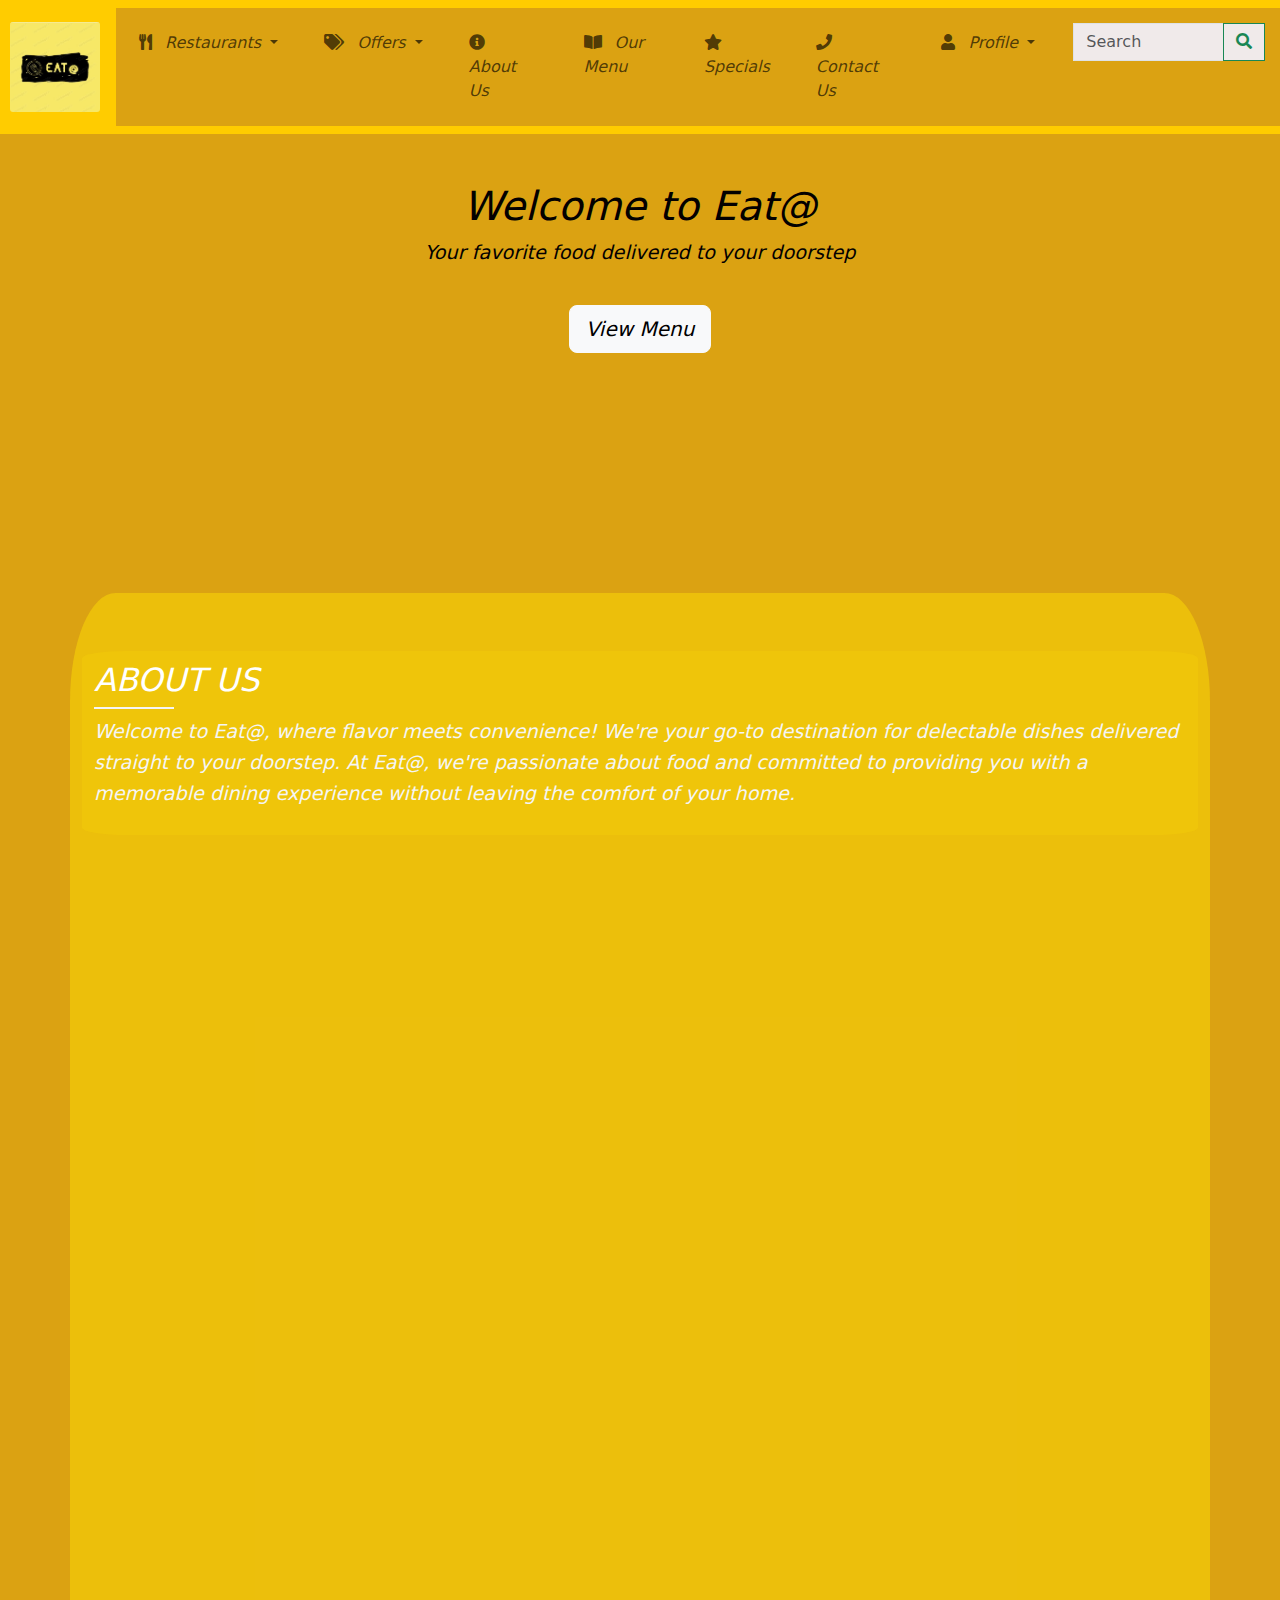
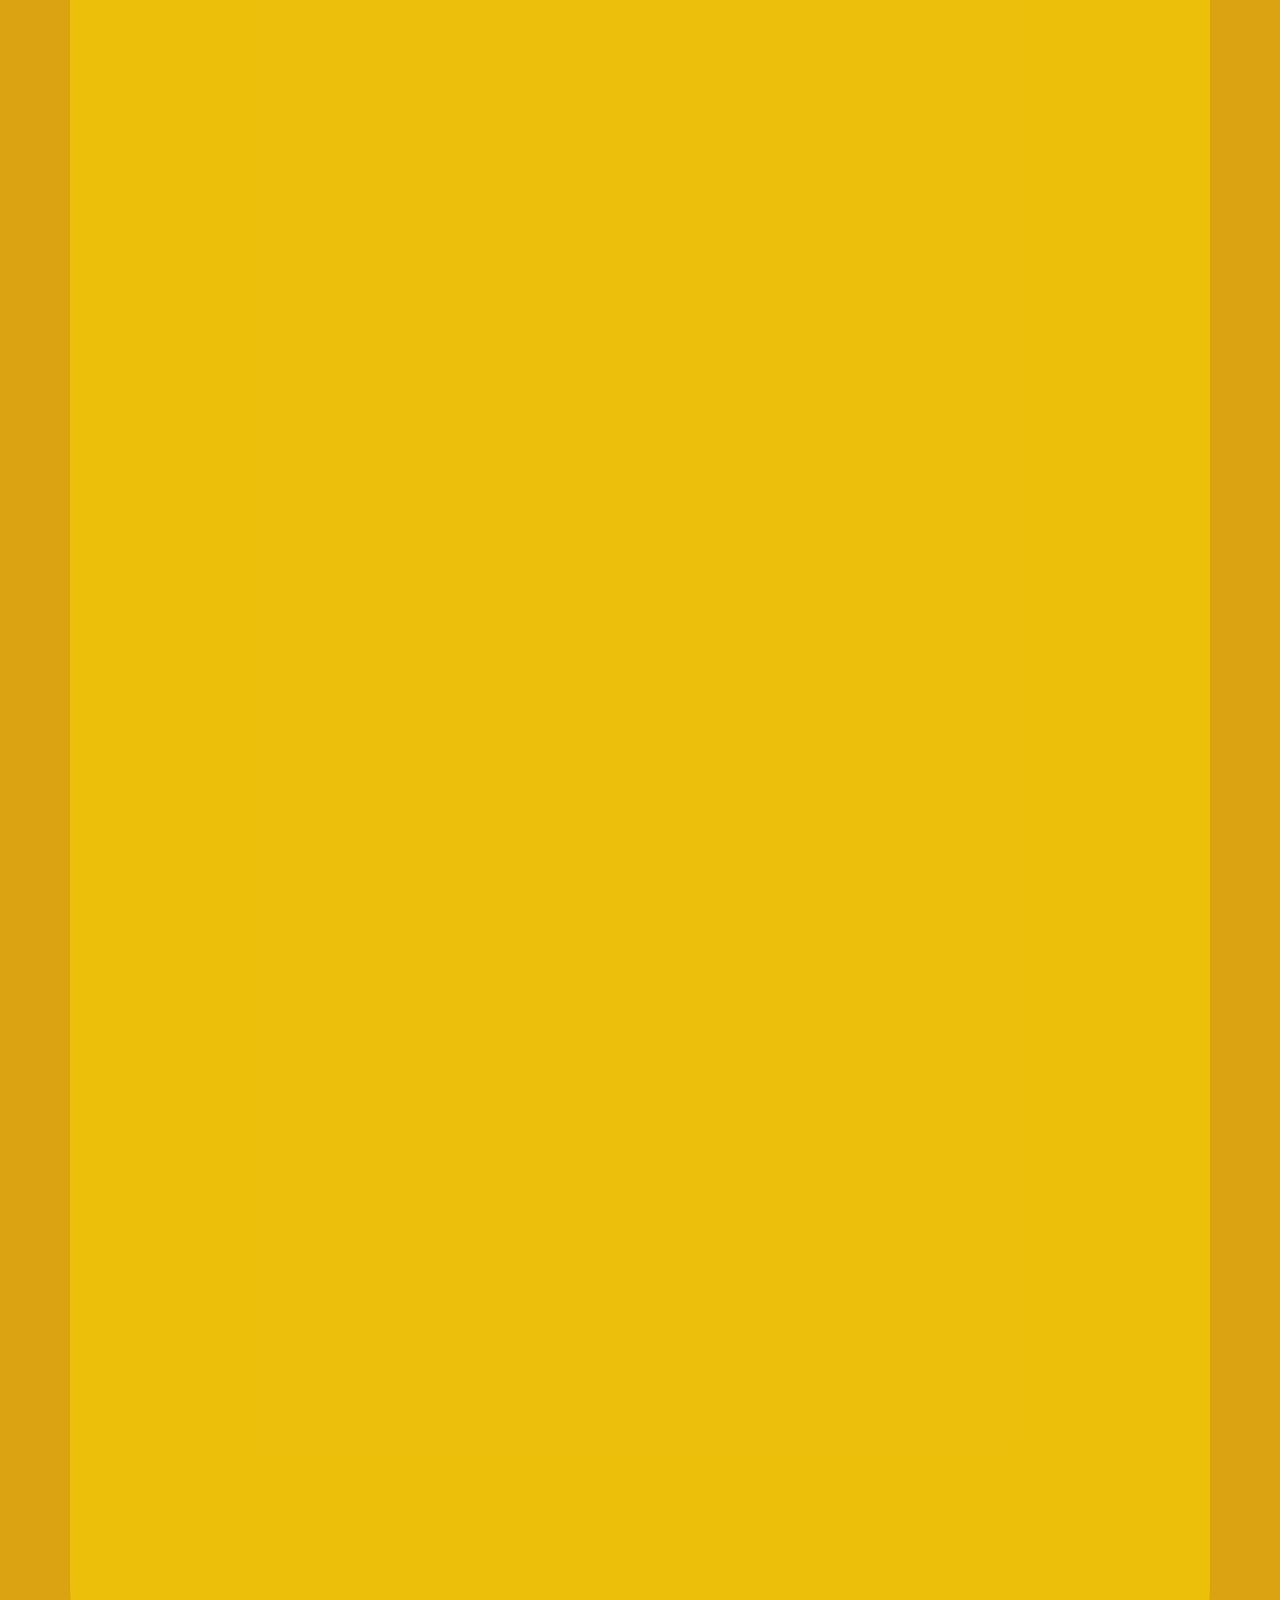
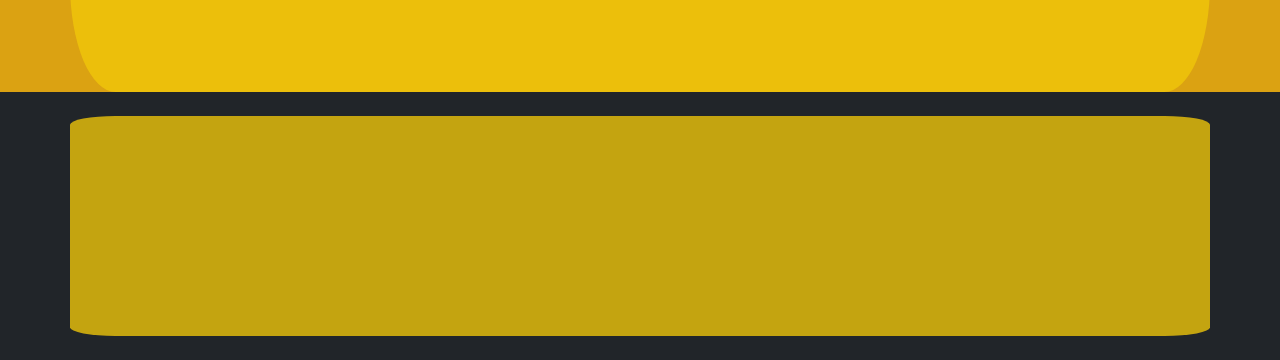
<file: home.html>
<!DOCTYPE html>
<html lang="en">
<head>
    <meta charset="UTF-8">
    <meta name="viewport" content="width=device-width, initial-scale=1.0">
    <title>EAT@</title>
    <!-- Link to Bootstrap 5 JS and Popper.js -->
    <script src="https://cdn.jsdelivr.net/npm/bootstrap@5.3.0/dist/js/bootstrap.bundle.min.js"></script>
    <link rel="stylesheet" href="https://cdnjs.cloudflare.com/ajax/libs/font-awesome/5.15.4/css/all.min.css">
<style>
        header {
            background-image: url(https://img.freepik.com/premium-vector/man-holding-smartphone-with-logistics-transport-delivery-man-location-icon-yellow-background-vector-illustration_327176-126.jpg?w=1380);
            background-size: cover;
            background-position: center;
            padding: 100px 0;
            text-align: center;
            position: relative;
        }
        body {
        overflow-x: hidden; /* This hides the horizontal scrollbar */
        }
        /* Define the keyframes for the zoom effect */
        @keyframes zoomIn {
        0% {
        transform: scale(1);
        }
        50% {
        transform: scale(1.1);
        }
        100% {
        transform: scale(1);
        }
        }
        /* Apply the animation and shadow to the logo */
        .navbar-brand img {
        animation: zoomIn 2s infinite;
        /* You can adjust the duration, iteration count, and other properties */
        transition: box-shadow 0.3s ease-in-out;
        }
        .navbar-brand img:hover {
        box-shadow: 0 0 20px rgba(0, 0, 0, 0.4); /* Add shadow on hover */
        }
        .head,body{
        font-family:Georgia, 'Times New Roman', Times, serif; font-style: italic;font-weight: bold; 
        }

        .custom-background{
       background-color: #dba212;
        }
        /* CSS for Testimonials Hover Effect */
        .testimonial-section .testimonial-card {
         position: relative;
        transition: transform 0.3s;
        }

        .testimonial-section .testimonial-card:hover {
         transform: scale(1.05); /* Increase the card size on hover */
         box-shadow: 0 0 20px rgba(0, 0, 0, 0.4); /* Add a shadow on hover */
        }
     

        h1 {
            color: #f5f5f5;
            font-size: 3em;
            margin: 20px 0;
            animation: slideInDown 1s both;
        }

        p {
            color: #f5f5f5;
            font-size: 1.5em;
            margin: 20px 0;
            animation: fadeIn 2s both;
        }

        /* Button styles */
        .btn {
            display: inline-block;
            padding: 10px 20px;
            background-color: #fff;
            color: #333;
            text-decoration: none;
            border-radius: 5px;
            transition: transform 0.3s, background-color 0.3s;
            font-size: 1.2em;
            margin-top: 20px;
            animation: fadeIn 2s both;
        }

        .btn:hover {
            transform: scale(1.1);
            background-color: #eee;
        }

        /* Additional feature styles */
        .row {
            display: flex;
            align-items: center;
            justify-content: center;
            margin-top: 40px;
            opacity: 0;
            animation: fadeIn 2s both;
        }

        .col-md-4 {
            text-align: center;
            animation: slideIn 1s both;
        }

        @keyframes slideInDown {
            from {
                transform: translateY(-100%);
                opacity: 0;
            }
            to {
                transform: translateY(0);
                opacity: 1;
            }
        }

        @keyframes slideIn {
            from {
                transform: translateY(30px);
                opacity: 0;
            }
            to {
                transform: translateY(0);
                opacity: 1;
            }
        }

        @keyframes fadeIn {
            from {
                opacity: 0;
            }
            to {
                opacity: 1;
            }
        }
        /* Basic styles for the container */
        .container {
            background-color: #f0c60aca;
            border-radius: 4%;
            color: white;
            padding: 10px;
        }

        /* Section titles */
        h2 {
            font-size: 2.5em;
            text-transform: uppercase;
            margin-bottom: 20px;
            position: relative;
            padding-bottom: 10px;
            color: #f5f5f5;
        }

        h2::after {
            content: "";
            display: block;
            width: 80px;
            height: 2px;
            background-color: #f5f5f5;
            position: absolute;
            bottom: 0;
            left: 0;
        }

        /* Paragraphs */
        p {
            font-size: 1.2em;
            line-height: 1.6;
            margin-bottom: 20px;
        }
        /* Testimonials */
        .testimonial-section {
            background-color: #f0c60aca;
        }
        .card {
            background-color: transparent;
            border: none;
            text-align: center;
            transition: transform 0.3s, background-color 0.3s;
            margin-bottom: 30px;
        }
        .card:hover {
            transform: scale(1.09);
            background-color: rgba(240, 198, 12, 0.5);
        }
        .card-title {
            font-size: 1.5em;
            margin: 10px 0;
        }
        .card-text {
            font-size: 1.2em;
            color: #222;
        }
        /* Contact Form */
        .form-group {
            margin-bottom: 20px;
        }

        /* Form button */
        .btn-primary {
            background-color: #f0c60aca;
            border-color: #f0c60aca;
        }

        .btn-primary:hover {
            background-color: #f0c60a;
        }
      /* Footer styles */
      footer {
            background-color: #222;
            color: #fff;
            padding: 20px 0;
        }

        footer a {
            color: #fff;
            text-decoration: none;
            margin: 0 10px;
            font-size: 18px;
        }

        footer a:hover {
            color: #f0c60a; /* Hover color */
        }

        footer p {
            margin-bottom: 10px;
        }

        footer .social-icons a {
            font-size: 24px;
        }

        footer .social-icons a:hover {
            transform: scale(1.2);
        }

        footer .social-icons a:not(:last-child) {
            margin-right: 10px;
        }

        /* Additional features */
        .address,
        .phone,
        .email {
            margin-bottom: 5px;
        }

        /* Responsive adjustments */
        @media (max-width: 768px) {
            footer .social-icons a {
                font-size: 20px;
            }

            footer a {
                font-size: 16px;
            }
        }
        /* Navbar styling */
        .navbar {
        background-color: #dba212 /* Change to your desired background color */
        }
        .navbar-brand img {
        border-radius: 6%;
        padding-left: 9%;
        }

        /* Dropdown styling */
        .nav-item.dropdown:hover .dropdown-menu {
        display: block;
        }
        .navbar-nav .nav-item {
            padding: 15px; /* Adjust the padding as needed */
            transition: transform 0.2s; /* Add transition for smoother animation */
        }
        /* Hide sections initially */
        .my-5 {
            opacity: 0;
            transform: translateY(20px);
            transition: opacity 0.5s ease, transform 0.5s ease;
        }
        /* Style for the search input field */
        .input-group .form-control {
            border-radius: 0; /* Remove rounded corners */
            border-right: none; /* Remove right border */
        }

        /* Style for the search icon button */
        .input-group .btn {
            border-radius: 0; /* Remove rounded corners */
            background-color: #f0eaea; /* Match the background color */
            margin: auto;
        }


</style>
</head>

<body class="custom-background">
    <nav class="navbar navbar-expand-lg navbar-light bg-yellow" style="background-color: #ffcc00;">
        <a class="navbar-brand" href="#">
            <img src="logo.jpg" alt="Your Logo" width="100" height="100" class="rounded-3" style="margin-left: 5%; padding: 5%;">
        </a>
        <div class="container;">
            <button class="navbar-toggler" type="button" data-toggle="collapse" data-target="#navbarNav"
                aria-controls="navbarNav" aria-expanded="false" aria-label="Toggle navigation">
                <span class="navbar-toggler-icon"></span>
            </button>
            <div class="collapse navbar-collapse" id="navbarNav" style="background-color: #dba212; padding-right: 0%;">
                <ul class="navbar-nav ms-auto">
                    <li class="nav-item dropdown">
                        <a class="nav-link dropdown-toggle" href="#" id="navbarDropdown1" role="button"
                            data-bs-toggle="dropdown" aria-expanded="false">
                            <i class="fas fa-utensils me-2"></i> Restaurants
                        </a>
                        <ul class="dropdown-menu" aria-labelledby="navbarDropdown1">
                            <li><a class="dropdown-item" href="nearbyees.html">Nearby</a></li>
                            <li><a class="dropdown-item" href="popular.html">Popular</a></li>
                        </ul>
                    </li>
                    <li class="nav-item dropdown">
                        <a class="nav-link dropdown-toggle" href="#" id="navbarDropdown2" role="button"
                            data-bs-toggle="dropdown" aria-expanded="false">
                            <i class="fas fa-tags me-2"></i> Offers
                        </a>
                        <ul class="dropdown-menu" aria-labelledby="navbarDropdown2">
                            <li><a class="dropdown-item" href="offers.html">Discounts & Combo Offers</a></li> <!-- Fixed typo here -->
                        </ul>
                    </li>
                    
                    <li class="nav-item">
                        <a class="nav-link" href="#aboutus"><i class="fas fa-info-circle me-2"></i> About Us</a>
                    </li>
                    <li class="nav-item">
                        <a class="nav-link" href="menu.html"><i class="fas fa-book-open me-2"></i> Our Menu</a>
                    </li>
                    <li class="nav-item">
                        <a class="nav-link" href="#specials"><i class="fas fa-star me-2"></i> Specials</a>
                    </li>
                    <li class="nav-item">
                        <a class="nav-link" href="#contact-us-section"><i class="fas fa-phone me-2"></i> Contact Us</a>
                    </li>
                    <li class="nav-item dropdown">
                        <a class="nav-link dropdown-toggle" href="#" id="navbarDropdown3" role="button"
                            data-bs-toggle="dropdown" aria-expanded="false">
                            <i class="fas fa-user me-2"></i> Profile
                        </a>
                        <ul class="dropdown-menu" aria-labelledby="navbarDropdown3">
                            <li><a class="dropdown-item" href="profile.html">View Profile</a></li>
                            <li><a class="dropdown-item" href="settings.html">Settings</a></li>
                            <li><a class="dropdown-item" href="index.html">Logout</a></li>
                        </ul>
                    </li>
                    <li class="nav-item">
                        <div class="input-group">
                            <input class="form-control" type="text" placeholder="Search" aria-label="Search" style="background-color: #f0eaea;">
                            <div class="input-group-append" style="background-color: #f0eaea;">
                                <button class="btn btn-outline-success" type="submit">
                                    <i class="fas fa-search"></i>
                                </button>
                            </div>
                        </div>
                    </li>
                </ul>
            </div>
        </div>
    </nav>
    
    
    <!-- Link to Bootstrap 5 JS and Popper.js -->
    <script src="https://cdn.jsdelivr.net/npm/bootstrap@5.3.0/dist/js/bootstrap.bundle.min.js"></script>
</body>
</html>
    <!-- Header Section with Background Image -->
<header class="text-white text-center py-5">
    <h1 style="color: #030000;">Welcome to Eat@</h1>
    <p style="color: #030000;">Your favorite food delivered to your doorstep</p>
    <a href="menu.html" class="btn btn-light btn-lg">View Menu</a>
    <!-- Additional Features -->
    <div class="row mt-4">
        <div class="col-md-4">
            <i class="fas fa-utensils fa-3x" style="color:green"></i>
            <h3 style="color:green">Delicious Cuisine</h3>
            <p style="color:green">Explore a diverse menu of mouthwatering dishes.</p>
        </div>
        <div class="col-md-4">
            <i class="fas fa-heart fa-3x" style="color:red;"></i>
            <h3 style="color:red;">Quality Ingredients</h3>
            <p  style="color:red;">We use fresh, locally-sourced ingredients.</p>
        </div>
        <div class="col-md-4">
            <i class="fas fa-clock fa-3x" style="color:rgb(42, 112, 165)"></i>
            <h3 style="color:rgb(42, 112, 165)">Fast Delivery</h3>
            <p style="color:rgb(42, 112, 165)">We ensure prompt delivery to satisfy your hunger.</p>
        </div>
    </div>
</header>

<div class="container my-"  style="background-color: #f0c60aca; border-radius: 4%; color: white;">
    <!-- About Section -->
    <section class="container my-5" id="aboutus">
        <h2>About Us</h2>
        <p>Welcome to Eat@, where flavor meets convenience! We're your go-to destination for delectable dishes delivered straight to your doorstep. At Eat@, we're passionate about food and committed to providing you with a memorable dining experience without leaving the comfort of your home.</p>
    </section>
    <section class="container my-5">
        <h2>Our Story</h2>
        <p>Eat@ was born out of a shared love for food, a desire to explore diverse culinary traditions, and a commitment to making your dining experiences extraordinary. Our journey began in a small kitchen with a big vision - to create a platform where food enthusiasts like you can enjoy a wide range of delicious dishes made with the finest ingredients.</p>
    </section>
    <section class="container my-5">
        <h2>What Sets Us Apart</h2>
        <p><ul>
            <li><strong>Culinary Excellence:</strong> Our team of experienced chefs is dedicated to crafting mouthwatering meals that tantalize your taste buds. From traditional favorites to innovative fusion creations, we're always pushing the boundaries of flavor.</li>
            <li><strong>Fresh Ingredients:</strong> We believe in the quality of ingredients, sourcing locally whenever possible to ensure the freshest and most flavorful dishes.</li>
            <li><strong>Convenient Ordering:</strong> Ordering from Eat@ is a breeze. Our user-friendly website and mobile app make it simple to browse our menu, place orders, and track your deliveries in real-time.</li>
            <li><strong>Prompt Delivery:</strong> We understand that hunger doesn't wait. That's why we strive to deliver your order promptly, ensuring your meal arrives hot and ready to enjoy.</li>
            <li><strong>Customer-Centric Approach:</strong> Your satisfaction is our priority. Our dedicated customer support team is always available to assist you with any questions or concerns.</li>
        </ul></p>
    </section>
    <section class="container my-5" id="menu">
        <h2>Our Menu</h2>
        <p>Explore our extensive menu, featuring a wide array of dishes that cater to all tastes and dietary preferences. Whether you're a fan of hearty comfort food, health-conscious options, or crave international cuisine, Eat@ has something for everyone.</p>

    <h2>Join Us on this Culinary Adventure</h2>
    <p>We invite you to join us on this culinary adventure. Whether it's a solo meal, a family feast, or a virtual gathering with friends, Eat@ is here to make your dining experience exceptional. Let us be your culinary storytellers, bringing the world of flavors to your doorstep.</p>

    <p>Thank you for choosing Eat@. We look forward to serving you a memorable meal, one bite at a time.</p>
    
    <p>Savor the moment, savor the flavor, with Eat@.</p>
    </section>
    <!-- Testimonials Section -->
<section class="container my-5 testimonial-section">
    <h2>What Our Customers Say</h2>
    <div class="row">
        <div class="col-md-4">
            <div class="card testimonial-card">
                <div class="card-body">
                    <h5 class="card-title">John Doe</h5>
                    <p class="card-text">"I love the variety of dishes offered by Eat@. Their delivery is always on time, and the food is delicious!"</p>
                </div>
            </div>
        </div>
        <div class="col-md-4">
            <div class="card testimonial-card">
                <div class="card-body">
                    <h5 class="card-title">Jane Smith</h5>
                    <p class="card-text">"Eat@ has become my go-to choice for ordering food. The quality and taste are outstanding."</p>
                </div>
            </div>
        </div>
        <div class="col-md-4">
            <div class="card testimonial-card">
                <div class="card-body">
                    <h5 class="card-title">Mike Johnson</h5>
                    <p class="card-text">"I've tried several dishes from Eat@, and each one has been a delightful experience. Highly recommended!"</p>
                </div>
            </div>
        </div>
    </div>
</section>
    <!-- Specials Section -->
<section class="container my-5" id="specials">
    <h2>Specials</h2>
    <p>Check out our latest specials and offers:</p>
    <ul>
        <li><strong>Today's Special:</strong> Enjoy a 20% discount on our chef's special dish.</li>
        <li><strong>Weekend Deals:</strong> Every weekend, get a free dessert with your order.</li>
        <li><strong>Happy Hour:</strong> Join us for happy hour from 4 PM to 6 PM and get 50% off on selected drinks.</li>
    </ul>
</section>
    <div id="contact-us-section" class="container my-5"></div>
    <!-- Contact Section -->
    <section class="container my-5">
        <h2>Contact Us</h2>
        <p>If you have any questions or need assistance, feel free to contact us.</p>
        <form action="process_contact_form.php" method="post" id="contactForm">
            <div class="form-group">
                <label for="name">Your Name</label>
                <input type="text" class="form-control" id="name" name="name" placeholder="Your Name">
            </div>
            <div class="form-group">
                <label for="email">Email Address</label>
                <input type="email" class="form-control" id="email" name="email" placeholder="Email Address">
            </div>
            <div class="form-group">
                <label for="message">Message</label>
                <textarea class="form-control" id="message" name="message" rows="5" placeholder="Your Message"></textarea>
            </div>
            <button type="submit" class="btn btn-primary">Send Message</button>
        </form>
        
    </section>
</div>
</div>
<!-- Include jQuery -->
<script src="https://code.jquery.com/jquery-3.6.0.min.js"></script>

<!-- Your JavaScript for form -->
<script>
$(document).ready(function(){
    $('#contactForm').submit(function(e){
        e.preventDefault();
        var formData = $(this).serialize();
        
        $.ajax({
            type: 'POST',
            url: $(this).attr('action'),
            data: formData,
            success: function(response) {
                // Check the response from the PHP script
                if (response.trim() === 'Message sent successfully!') {
                    // Display success message as a popup
                    alert("Message sent successfully!");
                    // You can use more stylish modal/popup libraries here
                } else {
                    // If there's an error, you can handle it accordingly
                    alert("An error occurred: " + response);
                }
            }
        });
    });
});
</script>

   <!-- Footer styling -->
<footer class="bg-dark text-white py-4">
    <div class="container">
        <div class="row">
            <div class="col-md-4">
                <h4>About Us</h4>
                <p>Welcome to Eat@, your one-stop destination for delicious food delivered to your doorstep. We are passionate about serving quality meals made from fresh ingredients.</p>
            </div>
            <div class="col-md-4">
                <h4>Contact Information</h4>
                <ul class="list-unstyled">
                    <li><i class="fas fa-map-marker-alt"></i> 123 Main Street, City, Country</li>
                    <li><i class="fas fa-phone"></i> 9791234293</li>
                    <li><i class="fas fa-envelope"></i> info@eatat.com</li>
                </ul>
            </div>
            <div class="col-md-4">
                <h4>Connect with Us</h4>
                <div class="social-icons">
                    <a href="#" class="fab fa-facebook" style="color: rgb(0, 51, 255);"></a>
                    <a href="#" class="fab fa-instagram" style="color: rgb(255, 30, 0);"></a>
                    <a href="#" class="fab fa-linkedin" style="color: rgb(0, 123, 255);"></a>
                    <a href="#" class="fab fa-pinterest" style="color: rgb(255, 0, 0);"></a>
                    <!-- Add more social icons as needed -->
                </div>
            </div>
        </div>
    </div>
</footer>
<!-- Add Bootstrap JS and jQuery -->
<script src="https://code.jquery.com/jquery-3.6.0.min.js"></script>
<link rel="stylesheet" href="https://cdn.jsdelivr.net/npm/bootstrap@5.3.0/dist/css/bootstrap.min.css">
<script src="https://cdn.jsdelivr.net/npm/bootstrap@5.3.0/dist/js/bootstrap.min.js"></script>
<script>
    // Function to check if an element is in the viewport
function isInViewport(element) {
    var rect = element.getBoundingClientRect();
    return (
        rect.top >= 0 &&
        rect.left >= 0 &&
        rect.bottom <= (window.innerHeight || document.documentElement.clientHeight) &&
        rect.right <= (window.innerWidth || document.documentElement.clientWidth)
    );
}
// Function to handle animations
function animateSections() {
    const sections = document.querySelectorAll('.my-5');

    sections.forEach((section) => {
        if (isInViewport(section)) {
            section.style.opacity = 1;
            section.style.transform = 'translateY(0)';
        }
    });
}

// Add an event listener for scroll
window.addEventListener('scroll', animateSections);
// Initial call to animate sections when the page loads
animateSections();
</script>  
<script>
    // Add an event listener for scroll
    window.addEventListener('scroll', animateSections);
    // Initial call to animate sections when the page loads
    animateSections();
</script>
<script>
    $(document).ready(function() {
        // Toggle the navigation when the toggle icon is clicked
        $('.navbar-toggler').click(function() {
            $('#navbarNav').toggleClass('show');
        });
    });
</script>  
</div>
</body>
</html>
</file>
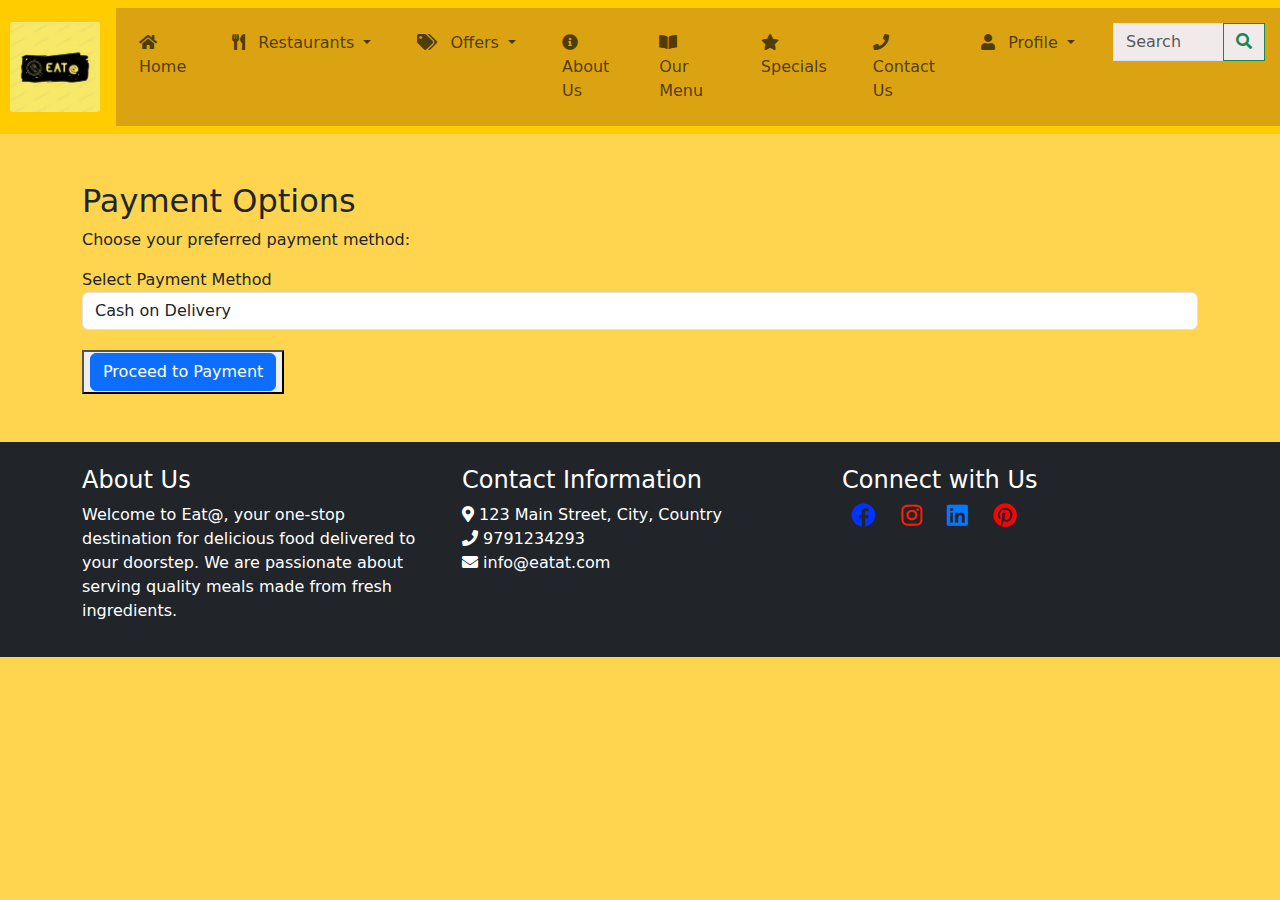
<file: payment.html>
<!DOCTYPE html>
<html lang="en">
<head>
    <meta charset="UTF-8">
    <meta name="viewport" content="width=device-width, initial-scale=1.0">
    <title>Payment</title>
    <link rel="stylesheet" href="https://cdn.jsdelivr.net/npm/bootstrap@5.3.0/dist/css/bootstrap.min.css">
    <link rel="stylesheet" href="https://cdnjs.cloudflare.com/ajax/libs/font-awesome/5.15.4/css/all.min.css">
    <style>
         body {
       
            background-color:#FFD54F;
         
        }
            /* Define the keyframes for the zoom effect */
            @keyframes zoomIn {
        0% {
        transform: scale(1);
        }
        50% {
        transform: scale(1.1);
        }
        100% {
        transform: scale(1);
        }
        }
.form-group {
    margin-bottom: 20px;
}

@media (max-width: 576px) {
    .form-control {
        width: 100%;
    }
}/* Navbar styling */
.navbar {
        background-color: #dba212 /* Change to your desired background color */
        }
        .navbar-brand img {
        border-radius: 6%;
        padding-left: 9%;
        }

        /* Dropdown styling */
        .nav-item.dropdown:hover .dropdown-menu {
        display: block;
        }
        .navbar-nav .nav-item {
            padding: 15px; /* Adjust the padding as needed */
            transition: transform 0.2s; /* Add transition for smoother animation */
        }
        /* Hide sections initially */
       
        /* Style for the search input field */
        .input-group .form-control {
            border-radius: 0; /* Remove rounded corners */
            border-right: none; /* Remove right border */
        }

        /* Style for the search icon button */
        .input-group .btn {
            border-radius: 0; /* Remove rounded corners */
            background-color: #f0eaea; /* Match the background color */
            margin: auto;
        }
         /* Footer styles */
         footer {
            background-color: #222;
            color: #fff;
            padding: 20px 0;
        }

        footer a {
            color: #fff;
            text-decoration: none;
            margin: 0 10px;
            font-size: 18px;
        }

        footer a:hover {
            color: #f0c60a; /* Hover color */
        }

        footer p {
            margin-bottom: 10px;
        }

        footer .social-icons a {
            font-size: 24px;
        }

        footer .social-icons a:hover {
            transform: scale(1.2);
        }

        footer .social-icons a:not(:last-child) {
            margin-right: 10px;
        }

        /* Additional features */
        .address,
        .phone,
        .email {
            margin-bottom: 5px;
        }

        /* Responsive adjustments */
        @media (max-width: 768px) {
            footer .social-icons a {
                font-size: 20px;
            }

            footer a {
                font-size: 16px;
            }
        }

    </style>
</head>
<body>
    <nav class="navbar navbar-expand-lg navbar-light bg-yellow" style="background-color: #ffcc00;">
        <a class="navbar-brand" href="#">
            <img src="logo.jpg" alt="Your Logo" width="100" height="100" class="rounded-3" style="margin-left: 5%; padding: 5%;">
        </a>
        
        <div class="container;">
            <button class="navbar-toggler" type="button" data-toggle="collapse" data-target="#navbarNav"
            aria-controls="navbarNav" aria-expanded="false" aria-label="Toggle navigation">
            <span class="navbar-toggler-icon"></span>
        </button>
            <div class="collapse navbar-collapse" id="navbarNav" style="background-color: #dba212; padding-right: 0%;">
                <ul class="navbar-nav ms-auto">
                    <li class="nav-item">
                        <a class="nav-link" href="home.html"><i class="fas fa-home"></i>Home</a>
                    </li>
                    <li class="nav-item dropdown">
                        <a class="nav-link dropdown-toggle" href="#" id="navbarDropdown1" role="button"
                            data-bs-toggle="dropdown" aria-expanded="false">
                            <i class="fas fa-utensils me-2"></i> Restaurants
                        </a>
                        <ul class="dropdown-menu" aria-labelledby="navbarDropdown1">
                            <li><a class="dropdown-item" href="nearbyees.html">Nearby</a></li>
                            <li><a class="dropdown-item" href="popular.html">Popular</a></li>
                        </ul>
                    </li>
                    <li class="nav-item dropdown">
                        <a class="nav-link dropdown-toggle" href="#" id="navbarDropdown2" role="button"
                            data-bs-toggle="dropdown" aria-expanded="false">
                            <i class="fas fa-tags me-2"></i> Offers
                        </a>
                        <ul class="dropdown-menu" aria-labelledby="navbarDropdown2">
                            <li><a class="dropdown-item" href="offers.html">Discounts & Combo Offers</a></li> <!-- Fixed typo here -->
                        </ul>
                    </li>
                    
                    <li class="nav-item">
                        <a class="nav-link" href="home.html"><i class="fas fa-info-circle me-2"></i> About Us</a>
                    </li>
                    <li class="nav-item">
                        <a class="nav-link" href="menu.html"><i class="fas fa-book-open me-2"></i> Our Menu</a>
                    </li>
                    <li class="nav-item">
                        <a class="nav-link" href="home.html"><i class="fas fa-star me-2"></i> Specials</a>
                    </li>
                    <li class="nav-item">
                        <a class="nav-link" href="home.html"><i class="fas fa-phone me-2"></i> Contact Us</a>
                    </li>
                    <li class="nav-item dropdown">
                        <a class="nav-link dropdown-toggle" href="#" id="navbarDropdown3" role="button"
                            data-bs-toggle="dropdown" aria-expanded="false">
                            <i class="fas fa-user me-2"></i> Profile
                        </a>
                        <ul class="dropdown-menu" aria-labelledby="navbarDropdown3">
                            <li><a class="dropdown-item" href="profile.html">View Profile</a></li>
                            <li><a class="dropdown-item" href="settings.html">Settings</a></li>
                            <li><a class="dropdown-item" href="index.html">Logout</a></li>
                        </ul>
                    </li>
                    <li class="nav-item">
                        <div class="input-group">
                            <input class="form-control" type="text" placeholder="Search" aria-label="Search" style="background-color: #f0eaea;">
                            <div class="input-group-append" style="background-color: #f0eaea;">
                                <button class="btn btn-outline-success" type="submit">
                                    <i class="fas fa-search"></i>
                                </button>
                            </div>
                        </div>
                    </li>
                </ul>
            </div>
        </div>
    </nav>
    <section class="container my-5" id="payment-section">
        <h2>Payment Options</h2>
        <p>Choose your preferred payment method:</p>
        <form>
            <div class="form-group">
                <label for="payment-method">Select Payment Method</label>
                <select class="form-control" id="payment-method" required>
                    <option value="cash-on-delivery">Cash on Delivery</option>
                    <option value="online-payment">Online Payment</option>
                </select>
            </div>

            <!-- Online Payment Options (hidden by default) -->
            <div id="online-payment-options" style="display: none;">
                <div class="form-group">
                    <label for="online-payment-method">Select Online Payment Method</label>
                    <select class="form-control" id="online-payment-method">
                        <option value="credit-card">Credit Card</option>
                        <option value="gpay">Google Pay</option>
                        <option value="paytm">Paytm</option>
                        <option value="phonepe">PhonePe</option>
                        <!-- Add more online payment methods here -->
                    </select>
                </div>
                <div class="form-group">
                    <label for="amount">Payment Amount (in INR)</label>
                    <input type="number" class="form-control" id="amount" placeholder="Payment Amount" required>
                </div>
            </div>
            
            <button><a  type="submit" class="btn btn-primary"href="conf.html">Proceed to Payment</a></button>
        </form>
    </section>

    <!-- JavaScript for handling payment method selection -->
    <script>
        document.addEventListener("DOMContentLoaded", function () {
            const paymentMethodSelect = document.getElementById("payment-method");
            const onlinePaymentOptions = document.getElementById("online-payment-options");
    
            paymentMethodSelect.addEventListener("change", function () {
                if (paymentMethodSelect.value === "online-payment") {
                    onlinePaymentOptions.style.display = "block";
                } else {
                    onlinePaymentOptions.style.display = "none"; // Corrected line
                }
            });
        });
    </script>
    <script>
            // Add smooth scrolling to anchor links
            $('a[href^="#"]').on('click', function(event) {
                var target = $(this.getAttribute('href'));
                if (target.length) {
                    event.preventDefault();
                    $('html, body').stop().animate({
                        scrollTop: target.offset().top
                    }, 1000); // You can adjust the duration (in milliseconds) to control the scroll speed
                }
            });
        // Function to check if an element is in the viewport
        function isInViewport(element) {
            var rect = element.getBoundingClientRect();
            return (
                rect.top >= 0 &&
                rect.left >= 0 &&
                rect.bottom <= (window.innerHeight || document.documentElement.clientHeight) &&
                rect.right <= (window.innerWidth || document.documentElement.clientWidth)
            );
        }
    
        // Function to handle animations
        function animateSections() {
            const sections = document.querySelectorAll('.my-5');
    
            sections.forEach((section) => {
                if (isInViewport(section)) {
                    section.style.opacity = 1;
                    section.style.transform = 'translateY(0)';
                }
            });
        }
    
        // Add an event listener for scroll
        window.addEventListener('scroll', animateSections);
    
        // Initial call to animate sections when the page loads
        animateSections();
    </script>
    <script src="https://code.jquery.com/jquery-3.6.0.min.js"></script>
    <script src="https://cdn.jsdelivr.net/npm/bootstrap@5.3.0/dist/js/bootstrap.min.js"></script>
    <script>
        $(document).ready(function() {
            // Toggle the navigation when the toggle icon is clicked
            $('.navbar-toggler').click(function() {
                $('#navbarNav').toggleClass('show');
            });
        });
    </script>  
    <footer class="bg-dark text-white py-4">
        <div class="container">
            <div class="row">
                <div class="col-md-4">
                    <h4>About Us</h4>
                    <p>Welcome to Eat@, your one-stop destination for delicious food delivered to your doorstep. We are passionate about serving quality meals made from fresh ingredients.</p>
                </div>
                <div class="col-md-4">
                    <h4>Contact Information</h4>
                    <ul class="list-unstyled">
                        <li><i class="fas fa-map-marker-alt"></i> 123 Main Street, City, Country</li>
                        <li><i class="fas fa-phone"></i> 9791234293</li>
                        <li><i class="fas fa-envelope"></i> info@eatat.com</li>
                    </ul>
                </div>
                <div class="col-md-4">
                    <h4>Connect with Us</h4>
                    <div class="social-icons">
                        <a href="#" class="fab fa-facebook" style="color: rgb(0, 51, 255);"></a>
                        <a href="#" class="fab fa-instagram" style="color: rgb(255, 30, 0);"></a>
                        <a href="#" class="fab fa-linkedin" style="color: rgb(0, 123, 255);"></a>
                        <a href="#" class="fab fa-pinterest" style="color: rgb(255, 0, 0);"></a>
                        <!-- Add more social icons as needed -->
                    </div>
                </div>
            </div>
        </div>
    </footer>
</body>
</html>
</file>
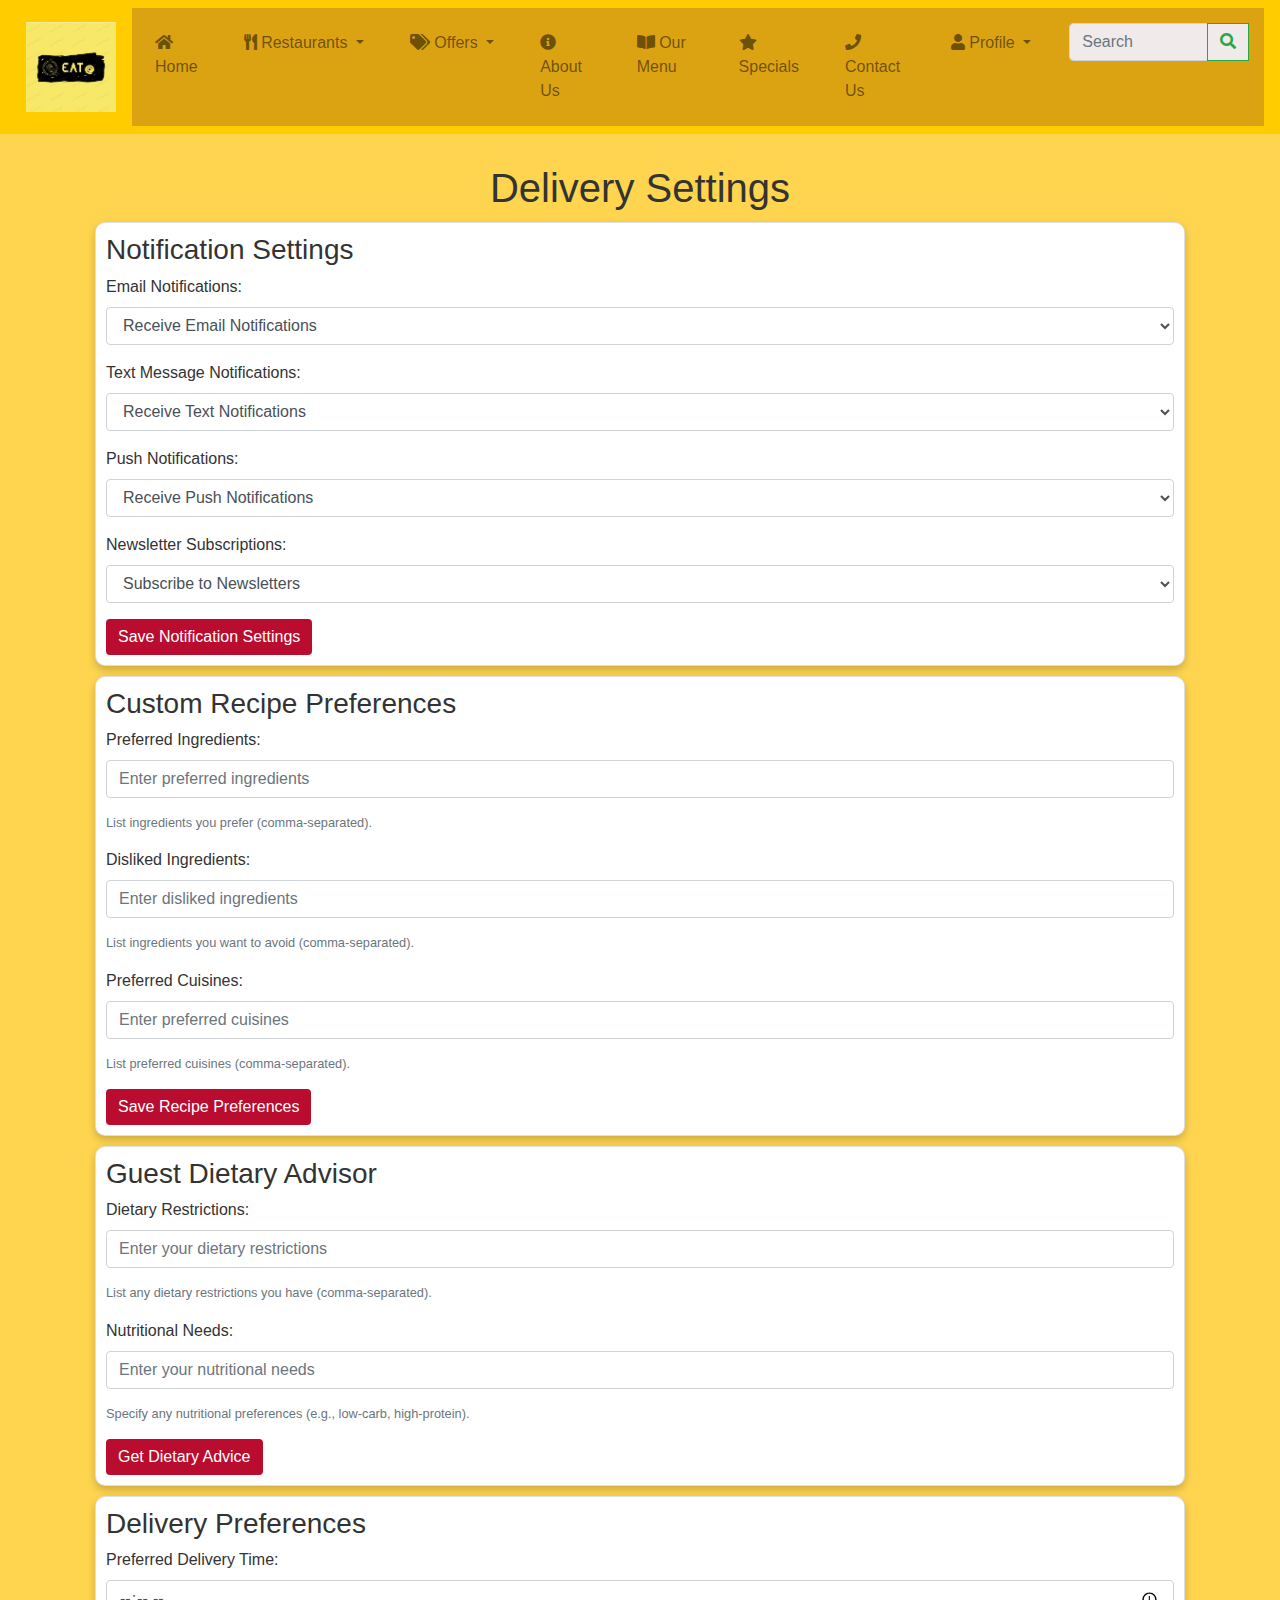
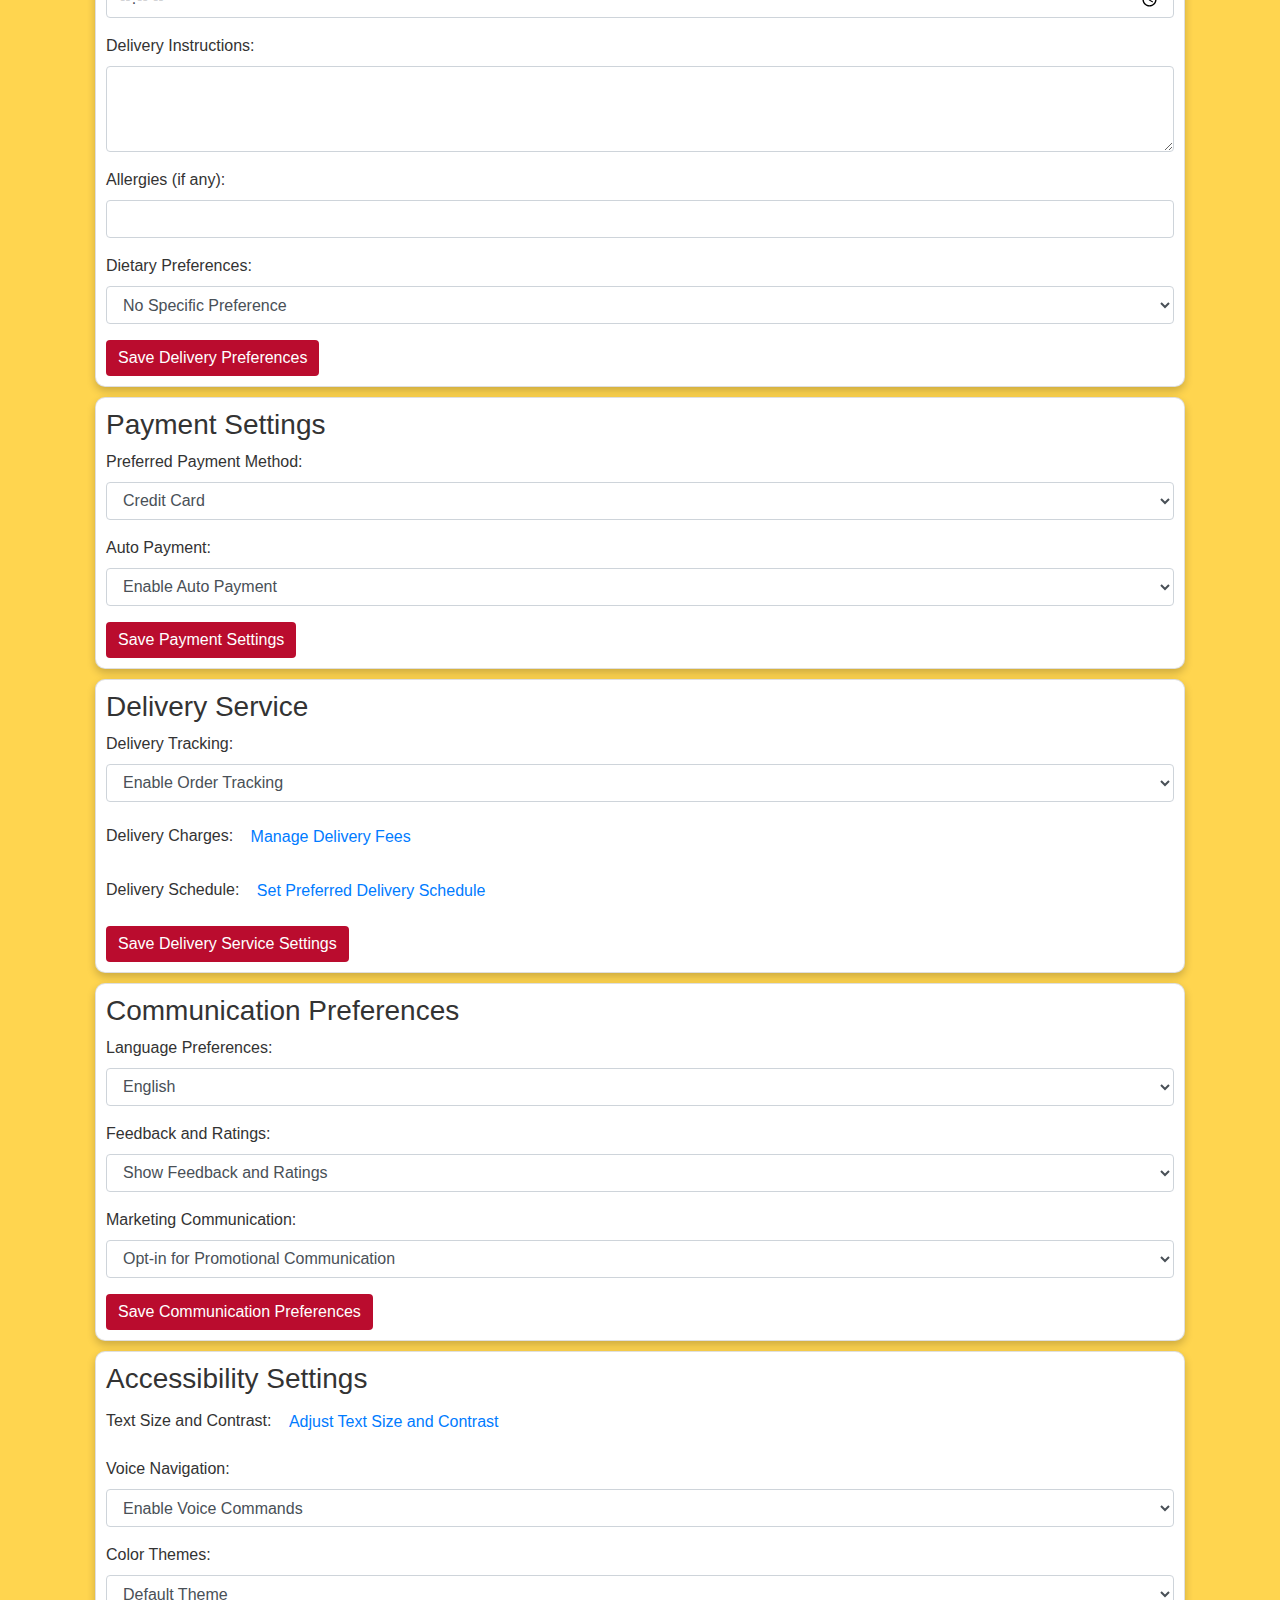
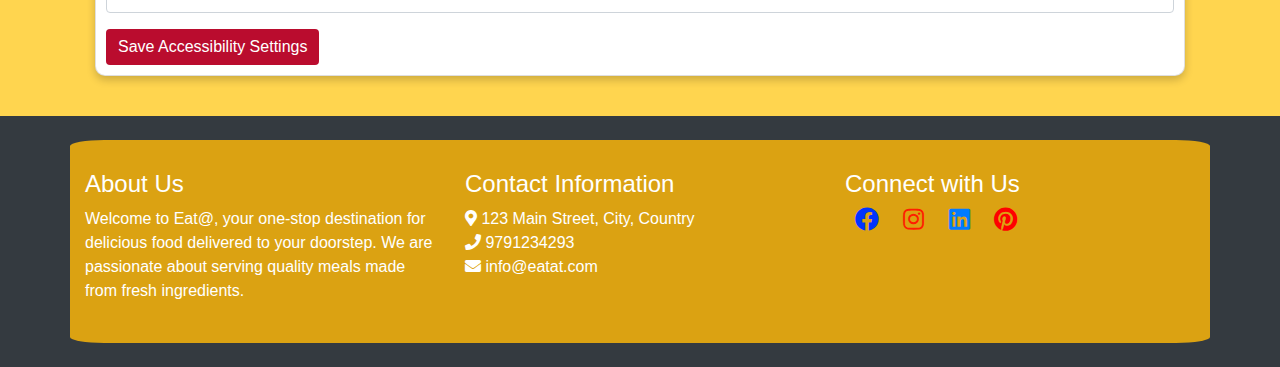
<file: settings.html>
<!DOCTYPE html>
<html lang="en">

<head>
    <meta charset="UTF-8">
    <meta name="viewport" content="width=device-width, initial-scale=1.0">
    <title>Delivery Settings - Food@Ease</title>
    <!-- Include CSS links -->
    <link rel="stylesheet" href="https://stackpath.bootstrapcdn.com/bootstrap/4.5.2/css/bootstrap.min.css">
    <link rel="stylesheet" href="https://cdnjs.cloudflare.com/ajax/libs/font-awesome/5.15.4/css/all.min.css">
    <style>
        body {
            font-family: Arial, sans-serif;
            background-color:#FFD54F;
            color: #333;
        }

        .container {
            padding: 30px 15px;
        }

      
        .card {
            background-color: #fff;
            transition: all 0.2s ease-in-out; /* Slower transition */
            box-shadow: 0 4px 8px 0 rgba(0, 0, 0, 0.2);
            border-radius: 10px;
            padding: 20px;
            margin-bottom: 20px;
        }
        .card:hover {
            transform: scale(1.03);
            box-shadow: 0 8px 16px 0 rgba(0, 0, 0, 0.2);
        }

        label {
            font-weight: 500;
        }

        .form-control {
            margin-bottom: 15px;
        }

        .btn-primary {
            background-color: #BA0C2E;
            border: none;
        }

        .btn-primary:hover {
            background-color: #FFD54F;
        }
        /* nav */
        .navbar {
            background-color: #dba212;
        }

        .navbar-brand img {
            border-radius: 6%;
            padding-left: 9%;
        }

        .nav-item {
            padding: 15px;
            transition: transform 0.2s;
        }
            
            /* Style for the profile dropdown */
            .dropdown {
               position: relative;
               display: inline-block;
           }
   
           .dropdown-content {
               display: none;
               position: absolute;
               background-color: #c58a0bb8; /* Dropdown background color */
               min-width: 160px;
               box-shadow: 0px 8px 16px 0px rgba(0,0,0,0.2);
               z-index: 1;
               border-radius: 20%;
           }
   
           .dropdown:hover .dropdown-content {
               display: block;
           }
   
           .dropdown-content a {
               color: #fff; /* Dropdown link color */
               padding: 12px 16px;
               text-decoration: none;
               display: block;
               border-radius: 40%;
           }
   
           .dropdown-content a:hover {
               background-color: #c3991ae7; /* Dropdown link background color on hover */
               color: #0fcfcc;
           }
   
           /* Style for the secondary dropdown */
           .sub-dropdown {
               position: relative;
               display: inline-block;
           }
   
           .sub-dropdown-content {
               display: none;
               position: absolute;
               background-color: #c58a0bb8; /* Dropdown background color */
               min-width: 160px;
               box-shadow: 0px 8px 16px 0px rgba(0,0,0,0.2);
               z-index: 1;
               top: 0;
               right: 100%;
               border-radius: 23%;
           }
   
           .sub-dropdown:hover .sub-dropdown-content {
               display: block;
           }
           /* Define the keyframes for the zoom effect */
   @keyframes zoomIn {
       0% {
           transform: scale(1);
       }
       50% {
           transform: scale(1.1);
       }
       100% {
           transform: scale(1);
       }
   }
   
   /* Apply the animation and shadow to the logo */
   .navbar-brand img {
       animation: zoomIn 2s infinite;
       /* You can adjust the duration, iteration count, and other properties */
       transition: box-shadow 0.3s ease-in-out;
   }
   .navbar-brand img:hover {
       box-shadow: 0 0 20px rgba(0, 0, 0, 0.4); /* Add shadow on hover */
   }
     .custom-background{
       background-color: #dba212;
     }
   
        /* Your existing CSS styles for menu.html */
   
   /* Make menu cards responsive */
   .card {
       margin: 10px;
       padding: 10px;
   }    
            /* Navbar styling */
            .navbar {
           background-color: #dba212 /* Change to your desired background color */
           }
           .navbar-brand img {
           border-radius: 6%;
           padding-left: 9%;
           }
   
           /* Dropdown styling */
           .nav-item.dropdown:hover .dropdown-menu {
           display: block;
           }
           .navbar-nav .nav-item {
               padding: 15px; /* Adjust the padding as needed */
               transition: transform 0.2s; /* Add transition for smoother animation */
           }
        
         
        .input-group .btn {
            border-radius: 0;
            background-color: #f0eaea;
            margin: auto;
        }
        footer {
            background-color: #222;
            color: #fff;
            padding: 20px 0;
        }

        footer a {
            color: #fff;
            text-decoration: none;
            margin: 0 10px;
            font-size: 18px;
        }

        footer a:hover {
            color: #f0c60a;
        }

        footer p {
            margin-bottom: 10px;
        }

        footer .social-icons a {
            font-size: 24px;
        }

        footer .social-icons a:hover {
            transform: scale(1.2);
        }

        footer .social-icons a:not(:last-child) {
            margin-right: 10px;
        }

        .address,
        .phone,
        .email {
            margin-bottom: 5px;
        }

        @media (max-width: 768px) {
            footer .social-icons a {
                font-size: 20px;
            }

            footer a {
                font-size: 16px;
            }
        }
        body {
    font-family: Arial, sans-serif;
    background-color: #FFD54F;
    color: #333;
}
    </style>
</head>

<body>
  <nav class="navbar navbar-expand-lg navbar-light bg-yellow" style="background-color: #ffcc00;">
        <a class="navbar-brand" href="#">
            <img src="logo.jpg" alt="Your Logo" width="100" height="100" class="rounded-3" style="margin-left: 5%; padding: 5%;">
        </a>
        
        <div class="container;">
            <button class="navbar-toggler" type="button" data-toggle="collapse" data-target="#navbarNav"
            aria-controls="navbarNav" aria-expanded="false" aria-label="Toggle navigation">
            <span class="navbar-toggler-icon"></span>
        </button>
            <div class="collapse navbar-collapse" id="navbarNav" style="background-color: #dba212; padding-right: 0%;">
                <ul class="navbar-nav ms-auto">
                    <li class="nav-item">
                        <a class="nav-link" href="home.html"><i class="fas fa-home"></i>Home</a>
                    </li>
                    <li class="nav-item dropdown">
                        <a class="nav-link dropdown-toggle" href="#" id="navbarDropdown1" role="button"
                            data-bs-toggle="dropdown" aria-expanded="false">
                            <i class="fas fa-utensils me-2"></i> Restaurants
                        </a>
                        <ul class="dropdown-menu" aria-labelledby="navbarDropdown1">
                            <li><a class="dropdown-item" href="nearbyees.html">Nearby</a></li>
                            <li><a class="dropdown-item" href="popular.html">Popular</a></li>
                        </ul>
                    </li>
                    <li class="nav-item dropdown">
                        <a class="nav-link dropdown-toggle" href="#" id="navbarDropdown2" role="button"
                            data-bs-toggle="dropdown" aria-expanded="false">
                            <i class="fas fa-tags me-2"></i> Offers
                        </a>
                        <ul class="dropdown-menu" aria-labelledby="navbarDropdown2">
                            <li><a class="dropdown-item" href="offers.html">Discounts & Combo Offers</a></li> <!-- Fixed typo here -->
                        </ul>
                    </li>
                    
                    <li class="nav-item">
                        <a class="nav-link" href="home.html"><i class="fas fa-info-circle me-2"></i> About Us</a>
                    </li>
                    <li class="nav-item">
                        <a class="nav-link" href="menu.html"><i class="fas fa-book-open me-2"></i> Our Menu</a>
                    </li>
                    <li class="nav-item">
                        <a class="nav-link" href="home.html"><i class="fas fa-star me-2"></i> Specials</a>
                    </li>
                    <li class="nav-item">
                        <a class="nav-link" href="home.html"><i class="fas fa-phone me-2"></i> Contact Us</a>
                    </li>
                    <li class="nav-item dropdown">
                        <a class="nav-link dropdown-toggle" href="#" id="navbarDropdown3" role="button"
                            data-bs-toggle="dropdown" aria-expanded="false">
                            <i class="fas fa-user me-2"></i> Profile
                        </a>
                        <ul class="dropdown-menu" aria-labelledby="navbarDropdown3">
                            <li><a class="dropdown-item" href="profile.html">View Profile</a></li>
                            <li><a class="dropdown-item" href="settings.html">Settings</a></li>
                            <li><a class="dropdown-item" href="index.html">Logout</a></li>
                        </ul>
                    </li>
                    <li class="nav-item">
                        <div class="input-group">
                            <input class="form-control" type="text" placeholder="Search" aria-label="Search" style="background-color: #f0eaea;">
                            <div class="input-group-append" style="background-color: #f0eaea;">
                                <button class="btn btn-outline-success" type="submit">
                                    <i class="fas fa-search"></i>
                                </button>
                            </div>
                        </div>
                    </li>
                </ul>
            </div>
        </div>
    </nav>

    <div class="container">
        <h1 class="text-center">Delivery Settings</h1>

        <div class="card">
            <h3>Notification Settings</h3>
            <form>
                <div class="form-group">
                    <label for="emailNotifications">Email Notifications:</label>
                    <select class="form-control" id="emailNotifications">
                        <option value="1">Receive Email Notifications</option>
                        <option value="0">Do Not Receive Email Notifications</option>
                    </select>
                </div>

                <div class="form-group">
                    <label for="textNotifications">Text Message Notifications:</label>
                    <select class="form-control" id="textNotifications">
                        <option value="1">Receive Text Notifications</option>
                        <option value="0">Do Not Receive Text Notifications</option>
                    </select>
                </div>

                <div class="form-group">
                    <label for="pushNotifications">Push Notifications:</label>
                    <select class="form-control" id="pushNotifications">
                        <option value="1">Receive Push Notifications</option>
                        <option value="0">Do Not Receive Push Notifications</option>
                    </select>
                </div>

                <div class="form-group">
                    <label for="newsletterSubscriptions">Newsletter Subscriptions:</label>
                    <select class="form-control" id="newsletterSubscriptions">
                        <option value="1">Subscribe to Newsletters</option>
                        <option value="0">Unsubscribe from Newsletters</option>
                    </select>
                </div>

                <button type="submit" class="btn btn-primary">Save Notification Settings</button>
            </form>
        </div>

        <div class="card">
            <h3>Custom Recipe Preferences</h3>
            <form>
                <div class="form-group">
                    <label for="preferredIngredients">Preferred Ingredients:</label>
                    <input type="text" class="form-control" id="preferredIngredients" placeholder="Enter preferred ingredients">
                    <small id="preferredIngredientsHelp" class="form-text text-muted">List ingredients you prefer (comma-separated).</small>
                </div>
        
                <div class="form-group">
                    <label for="dislikedIngredients">Disliked Ingredients:</label>
                    <input type="text" class="form-control" id="dislikedIngredients" placeholder="Enter disliked ingredients">
                    <small id="dislikedIngredientsHelp" class="form-text text-muted">List ingredients you want to avoid (comma-separated).</small>
                </div>
        
                <div class="form-group">
                    <label for="preferredCuisines">Preferred Cuisines:</label>
                    <input type="text" class="form-control" id="preferredCuisines" placeholder="Enter preferred cuisines">
                    <small id="preferredCuisinesHelp" class="form-text text-muted">List preferred cuisines (comma-separated).</small>
                </div>
        
                <button type="submit" class="btn btn-primary">Save Recipe Preferences</button>
            </form>
        </div>

        <div class="card">
            <h3>Guest Dietary Advisor</h3>
            <form>
                <div class="form-group">
                    <label for="dietaryRestrictions">Dietary Restrictions:</label>
                    <input type="text" class="form-control" id="dietaryRestrictions" placeholder="Enter your dietary restrictions">
                    <small id="dietaryRestrictionsHelp" class="form-text text-muted">List any dietary restrictions you have (comma-separated).</small>
                </div>
        
                <div class="form-group">
                    <label for="nutritionalNeeds">Nutritional Needs:</label>
                    <input type="text" class="form-control" id="nutritionalNeeds" placeholder="Enter your nutritional needs">
                    <small id="nutritionalNeedsHelp" class="form-text text-muted">Specify any nutritional preferences (e.g., low-carb, high-protein).</small>
                </div>
        
                <button type="submit" class="btn btn-primary">Get Dietary Advice</button>
            </form>
        </div>
        

        <div class="card">
            <h3>Delivery Preferences</h3>
            <form>
                <div class="form-group">
                    <label for="preferredDeliveryTime">Preferred Delivery Time:</label>
                    <input type="time" class="form-control" id="preferredDeliveryTime">
                </div>

                <div class="form-group">
                    <label for="deliveryInstructions">Delivery Instructions:</label>
                    <textarea class="form-control" id="deliveryInstructions" rows="3"></textarea>
                </div>

                <div class="form-group">
                    <label for="allergies">Allergies (if any):</label>
                    <input type="text" class="form-control" id="allergies">
                </div>

                <div class="form-group">
                    <label for="dietaryPreferences">Dietary Preferences:</label>
                    <select class="form-control" id="dietaryPreferences">
                        <option value="none">No Specific Preference</option>
                        <option value="vegetarian">Vegetarian</option>
                        <option value="vegan">Vegan</option>
                        <option value="glutenFree">Gluten-free</option>
                        <option value="dairyFree">Dairy-free</option>
                        <option value="other">Other (Specify in Instructions)</option>
                    </select>
                </div>

                <button type="submit" class="btn btn-primary">Save Delivery Preferences</button>
            </form>
        </div>

    <!-- Payment Settings -->
    <div class="card">
        <h3>Payment Settings</h3>
        <form>
            <div class="form-group">
                <label for="preferredPaymentMethod">Preferred Payment Method:</label>
                <select class="form-control" id="preferredPaymentMethod">
                    <option value="creditCard">Credit Card</option>
                    <option value="paypal">PayPal</option>
                    <option value="other">Other (Specify in Instructions)</option>
                </select>
            </div>
            <div class="form-group">
                <label for="autoPayment">Auto Payment:</label>
                <select class="form-control" id="autoPayment">
                    <option value="enable">Enable Auto Payment</option>
                    <option value="disable">Disable Auto Payment</option>
                </select>
            </div>
            <button type="submit" class="btn btn-primary">Save Payment Settings</button>
        </form>
    </div>

            <!-- Delivery Service Settings -->
            <div class="card">
                <h3>Delivery Service</h3>
                <form>
                    <div class="form-group">
                        <label for="deliveryTracking">Delivery Tracking:</label>
                        <select class="form-control" id="deliveryTracking">
                            <option value="enable">Enable Order Tracking</option>
                            <option value="disable">Disable Order Tracking</option>
                        </select>
                    </div>
    
                    <div class="form-group">
                        <label for="deliveryCharges">Delivery Charges:</label>
                        <button type="button" class="btn btn-link">Manage Delivery Fees</button>
                    </div>
    
                    <div class="form-group">
                        <label for="deliverySchedule">Delivery Schedule:</label>
                        <button type="button" class="btn btn-link">Set Preferred Delivery Schedule</button>
                    </div>
    
                    <button type="submit" class="btn btn-primary">Save Delivery Service Settings</button>
                </form>
            </div>

             <!-- Communication Preferences -->
        <div class="card">
            <h3>Communication Preferences</h3>
            <form>
                <div class="form-group">
                    <label for="languagePreferences">Language Preferences:</label>
                    <select class="form-control" id="languagePreferences">
                        <option value="english">English</option>
                        <option value="spanish">Spanish</option>
                        <option value="french">French</option>
                        <option value="german">German</option>
                    </select>
                </div>

                <div class="form-group">
                    <label for="feedbackAndRatings">Feedback and Ratings:</label>
                    <select class="form-control" id="feedbackAndRatings">
                        <option value="visible">Show Feedback and Ratings</option>
                        <option value="hidden">Hide Feedback and Ratings</option>
                    </select>
                </div>

                <div class="form-group">
                    <label for="marketingCommunication">Marketing Communication:</label>
                    <select class="form-control" id="marketingCommunication">
                        <option value="optIn">Opt-in for Promotional Communication</option>
                        <option value="optOut">Opt-out from Promotional Communication</option>
                    </select>
                </div>

                <button type="submit" class="btn btn-primary">Save Communication Preferences</button>
            </form>
        </div>

        <!-- Accessibility Settings -->
        <div class="card">
            <h3>Accessibility Settings</h3>
            <form>
                <div class="form-group">
                    <label for="textSizeContrast">Text Size and Contrast:</label>
                    <button type="button" class="btn btn-link">Adjust Text Size and Contrast</button>
                </div>

                <div class="form-group">
                    <label for="voiceNavigation">Voice Navigation:</label>
                    <select class="form-control" id="voiceNavigation">
                        <option value="enable">Enable Voice Commands</option>
                        <option value="disable">Disable Voice Commands</option>
                    </select>
                </div>

                <div class="form-group">
                    <label for="colorThemes">Color Themes:</label>
                 <select class="form-control" id="colorThemes" onclick="changeTheme()">
    <option value="default">Default Theme</option>
    <option value="light">Light Theme</option>
    <option value="dark">Dark Theme</option>
    <option value="custom">Custom Theme</option>
</select>
                </div>

                <button type="submit" class="btn btn-primary">Save Accessibility Settings</button>
            </form>
        </div>
    </div>
</div>
    <script src="https://stackpath.bootstrapcdn.com/bootstrap/4.5.2/js/bootstrap.min.js"></script>
    <footer class="bg-dark text-white py-4">
        <div class="container" style="background-color: #dba212; border-radius: 3%;">
            <div class="row">
                <div class="col-md-4">
                    <h4>About Us</h4>
                    <p>Welcome to Eat@, your one-stop destination for delicious food delivered to your doorstep. We are passionate about serving quality meals made from fresh ingredients.</p>
                </div>
                <div class="col-md-4">
                    <h4>Contact Information</h4>
                    <ul class="list-unstyled">
                        <li><i class="fas fa-map-marker-alt"></i> 123 Main Street, City, Country</li>
                        <li><i class="fas fa-phone"></i> 9791234293</li>
                        <li><i class="fas fa-envelope"></i> info@eatat.com</li>
                    </ul>
                </div>
                <div class="col-md-4">
                    <h4>Connect with Us</h4>
                    <div class="social-icons">
                        <a href="#" class="fab fa-facebook" style="color: rgb(0, 51, 255);"></a>
                        <a href="#" class="fab fa-instagram" style="color: rgb(255, 30, 0);"></a>
                        <a href="#" class="fab fa-linkedin" style="color: rgb(0, 123, 255);"></a>
                        <a href="#" class="fab fa-pinterest" style="color: rgb(255, 0, 0);"></a>
                        <!-- Add more social icons as needed -->
                    </div>
                </div>
            </div>
        </div>
    </footer>
    <script>
        function changeTheme() {
    var theme = document.getElementById("colorThemes").value;

    if (theme === "light") {
        document.body.style.backgroundColor = "white";
        document.body.style.color = "black";
    } else if (theme === "dark") {
        document.body.style.backgroundColor = "black";
        document.body.style.color = "white";
    } else if (theme === "custom") {
        // Add custom theme styles here
    } else {
        // Default theme
        document.body.style.backgroundColor = "transparent";
        document.body.style.color = "black";
    }
}
    </script>
</body>

</html>
</file>
